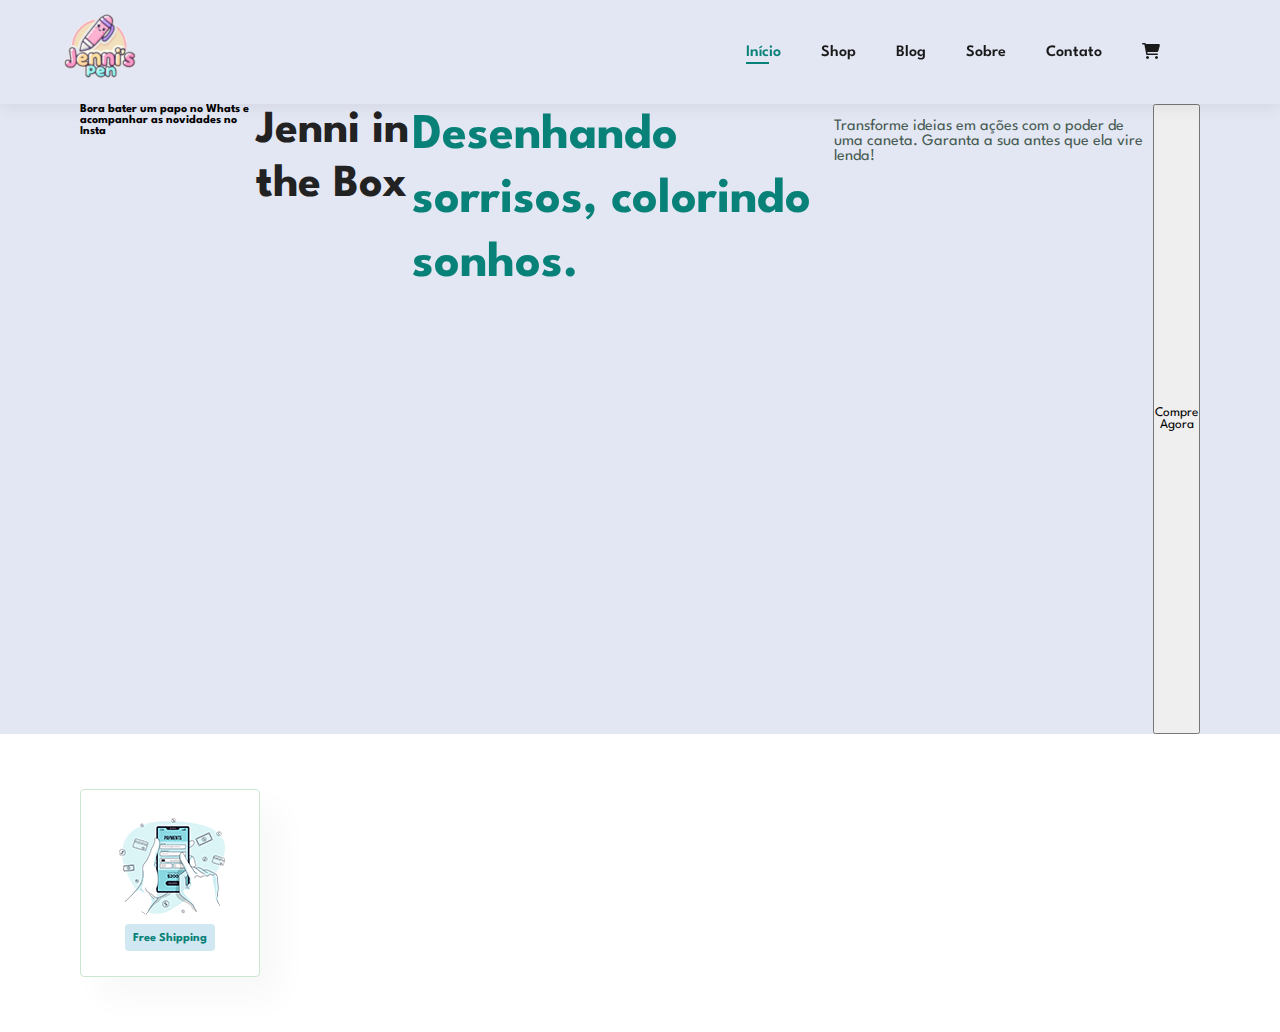
<file: index.html>
<!DOCTYPE html>
<html lang="pt-br">
<head>
  <meta charset="UTF-8">
  <meta name="viewport" content="width=device-width, initial-scale=1.0">
  <title>Jenni in the Box</title>
  <link rel="stylesheet" href="style.css">
  <link rel="shortcut icon" href="img/menina.png" type="image/x-icon">
  <link href="https://cdnjs.cloudflare.com/ajax/libs/font-awesome/6.0.0-beta3/css/all.min.css" rel="stylesheet">
</head>
<body>

  <section id="header">
        <a href="#"><img src="img/logo.png" class="logo" alt=""></a>
    

    <div>
      <ul id="menu">
        <li><a class="ativo" href="index.html">Início</a></li>
        <li><a href="shop.html">Shop</a></li>
        <li><a href="blog.html">Blog</a></li>
        <li><a href="sobre.html">Sobre</a></li>
        <li><a href="contato.html">Contato</a></li>
        <li><a href="carrinho.html"><i class="fas fa-shopping-cart"></i></a></li>

      </ul>
    </div>
  </section>

  <section id="slogan">
    <h4>Bora bater um papo no Whats e acompanhar as novidades no Insta</h4>
    <h2>Jenni in the Box</h2>
    <h1>Desenhando sorrisos, colorindo sonhos.</h1>
    <p>Transforme ideias em ações com o poder de uma caneta. Garanta a sua antes que ela vire lenda!</p>
    <button>Compre Agora</button>
  </section>

  <section id="recursos" class="section-p1">
    <div class="rec-box">
      <img src="img/features/f1.png" alt="">
      <h6>Free Shipping</h6>
    </div>

  </section>

  <script src="script.js"></script>
</body>
</html>
</file>
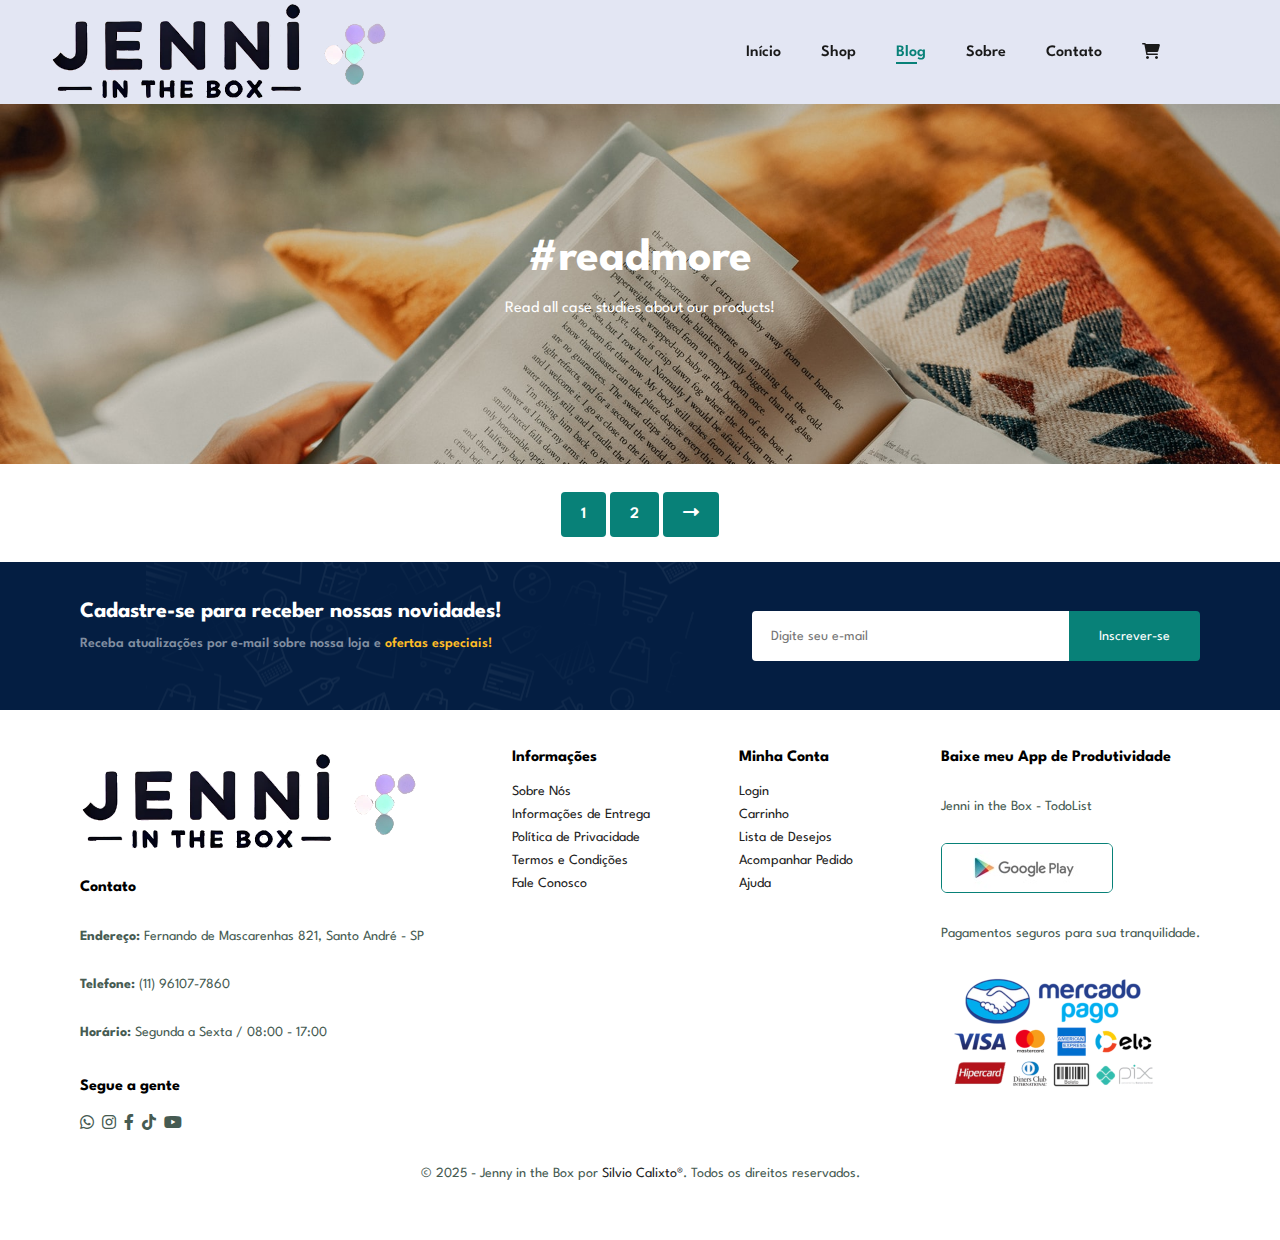
<file: blog.html>
<!DOCTYPE html>
<html lang="pt-br">
<head>
  <meta charset="UTF-8">
  <meta name="viewport" content="width=device-width, initial-scale=1.0">
  <title>Jenni in the Box</title>
  <link rel="stylesheet" href="style.css">
  <link rel="shortcut icon" href="img/faviconJenni.png" type="image/x-icon">
  <link rel="stylesheet" href="https://cdnjs.cloudflare.com/ajax/libs/animate.css/4.1.1/animate.min.css"/>
  <link href="https://cdnjs.cloudflare.com/ajax/libs/font-awesome/6.0.0-beta3/css/all.min.css" rel="stylesheet">
</head>
<body>

  <section id="header">
    <a href="#"><img src="img/logoJenni.png" class="logo" alt="Logo Jenni In The Box"></a>
  
    <div>
      <ul id="menu">
        <li><a href="index.html">Início</a></li>
        <li><a href="shop.html">Shop</a></li>
        <li><a class="ativo" href="blog.html">Blog</a></li>
        <li><a href="sobre.html">Sobre</a></li>
        <li><a href="contato.html">Contato</a></li>
        <li id="lg-car"><a href="carrinho.html"><i class="fas fa-shopping-cart"></i></a></li>
        <a href="#" id="close"><i class="fa fa-times"></i></a>
      </ul>
    </div>
    <div id="mobile">
      
      <a href="carrinho.html"><i class="fas fa-shopping-cart"></i></a>
      <i id="bar" class="fas fa-outdent"></i>
    </div>
  </section>
    
  <section id="page-header" class="blog-header">
    <h2>#readmore</h2>

    <p>Read all case studies about our products! </p>

  </section>

  <section id="pagination" class="section-p1">
    <a href="#">1</a>
    <a href="#">2</a>
    <a href="#"><i class="fa fa-long-arrow-alt-right"></i></a>
  </section>

  <section id="novidades"  class="section-p1" class="section-m1">
    <div class="novidade">
      <h4>Cadastre-se para receber nossas novidades!</h4>
      <p>Receba atualizações por e-mail sobre nossa loja e <span>ofertas especiais!</span></p>
    </div>
    <div class="form">
      <input type="email" placeholder="Digite seu e-mail">
      <button class="normal">Inscrever-se</button>
    </div>
  </section>

  <footer class="section-p1">
    <div class="col">
      <img id="jenni" src="img/logoJenni.png" alt="Logo">
      <h4>Contato</h4>
      <p><strong>Endereço: </strong> Fernando de Mascarenhas 821, Santo André - SP</p>
      <p><strong>Telefone: </strong> (11) 96107-7860</p>
      <p><strong>Horário: </strong> Segunda a Sexta / 08:00 - 17:00</p>
    
    <div class="follow">
      <h4>Segue a gente</h4>
        <div class="icon">
          <i class="fab fa-whatsapp"></i>
          <i class="fab fa-instagram"></i>
          <i class="fab fa-facebook-f"></i>
          <i class="fab fa-tiktok"></i>
          <i class="fab fa-youtube"></i>
        </div>
      </div>
    </div>

    <div class="col">
      <h4>Informações</h4>
      <a href="#">Sobre Nós</a>
      <a href="#">Informações de Entrega</a>
      <a href="#">Política de Privacidade</a>
      <a href="#">Termos e Condições</a>
      <a href="#">Fale Conosco</a>
    </div>

    <div class="col">
      <h4>Minha Conta</h4>
      <a href="#">Login</a>
      <a href="#">Carrinho</a>
      <a href="#">Lista de Desejos</a>
      <a href="#">Acompanhar Pedido</a>
      <a href="#">Ajuda</a>
    </div>

    <div class="col install">
      <h4>Baixe meu App de Produtividade</h4>
      <p>Jenni in the Box - TodoList</p>
      <div  class="row">
        <img src="img/pay/play.jpg" alt="">
      </div>
      <p>Pagamentos seguros para sua tranquilidade.</p>
      <img src="img/pay/mecardopagopay.png" alt="">
    </div>

    <div class="copyright">
      <p>© 2025 - Jenny in the Box por <a href="#">Silvio Calixto&reg;</a>. Todos os direitos reservados.</p>
    </div>

  </footer>


  <script src="script.js"></script>
</body>
</html>
</file>
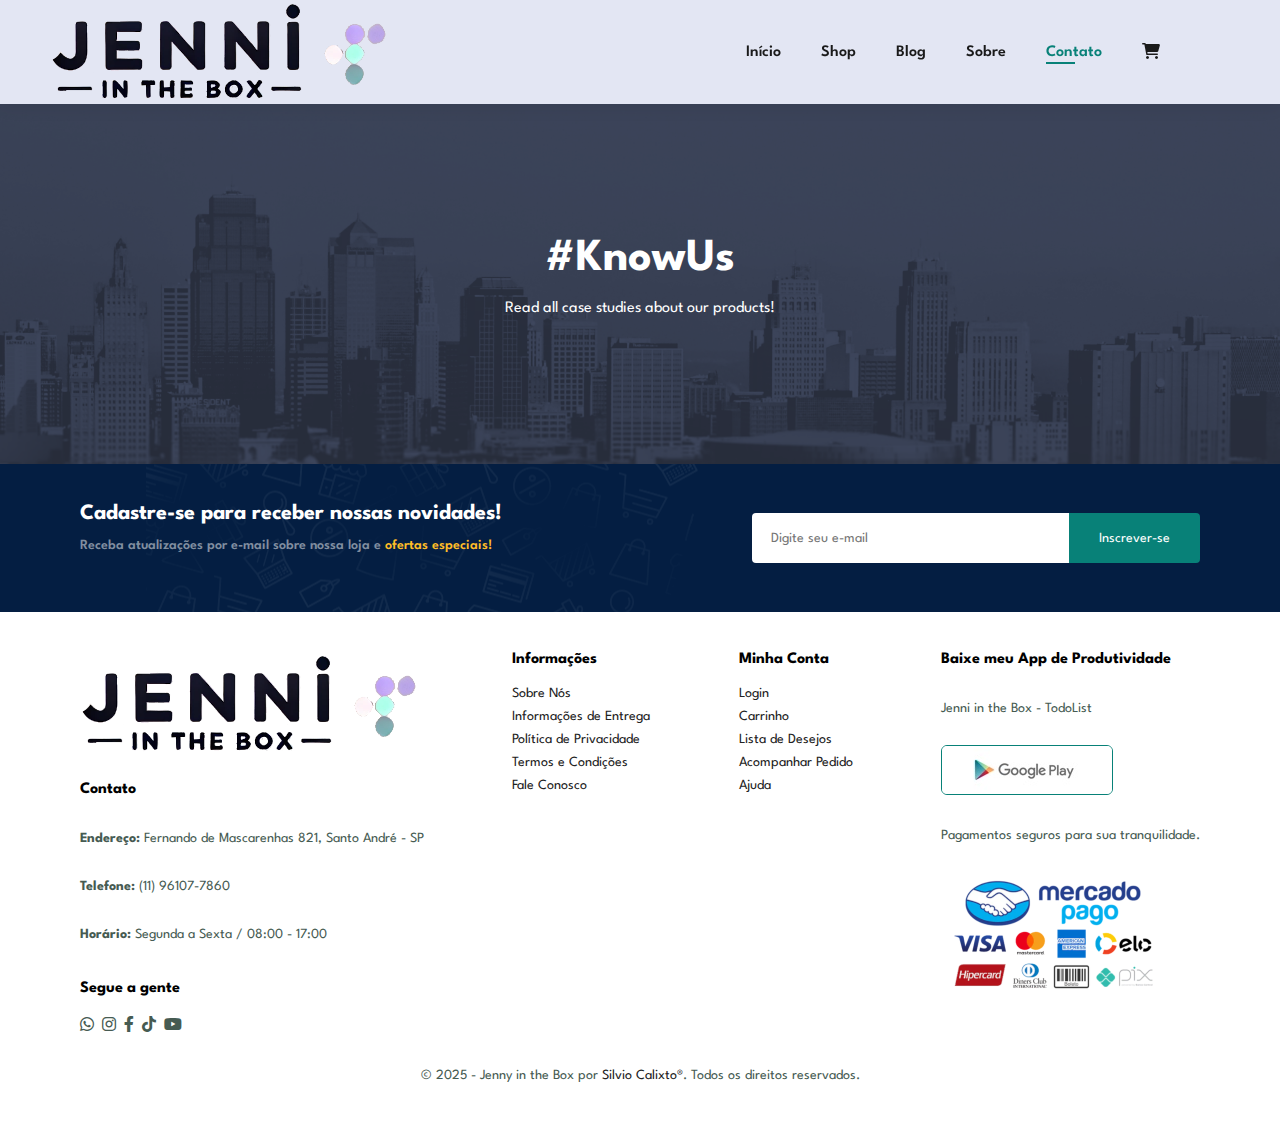
<file: contato.html>
<!DOCTYPE html>
<html lang="pt-br">
<head>
  <meta charset="UTF-8">
  <meta name="viewport" content="width=device-width, initial-scale=1.0">
  <title>Jenni in the Box</title>
  <link rel="stylesheet" href="style.css">
  <link rel="shortcut icon" href="img/faviconJenni.png" type="image/x-icon">
  <link rel="stylesheet" href="https://cdnjs.cloudflare.com/ajax/libs/animate.css/4.1.1/animate.min.css"/>
  <link href="https://cdnjs.cloudflare.com/ajax/libs/font-awesome/6.0.0-beta3/css/all.min.css" rel="stylesheet">
</head>
<body>

  <section id="header">
    <a href="#"><img src="img/logoJenni.png" class="logo" alt="Logo Jenni In The Box"></a>
  
    <div>
      <ul id="menu">
        <li><a href="index.html">Início</a></li>
        <li><a href="shop.html">Shop</a></li>
        <li><a href="blog.html">Blog</a></li>
        <li><a  href="sobre.html">Sobre</a></li>
        <li><a class="ativo" href="contato.html">Contato</a></li>
        <li id="lg-car"><a href="carrinho.html"><i class="fas fa-shopping-cart"></i></a></li>
        <a href="#" id="close"><i class="fa fa-times"></i></a>
      </ul>
    </div>
    <div id="mobile">
      
      <a href="carrinho.html"><i class="fas fa-shopping-cart"></i></a>
      <i id="bar" class="fas fa-outdent"></i>
    </div>
  </section>
    
  <section id="page-header" class="sobre-header">
    <h2>#KnowUs</h2>

    <p>Read all case studies about our products! </p>

  </section>


  <section id="novidades"  class="section-p1" class="section-m1">
    <div class="novidade">
      <h4>Cadastre-se para receber nossas novidades!</h4>
      <p>Receba atualizações por e-mail sobre nossa loja e <span>ofertas especiais!</span></p>
    </div>
    <div class="form">
      <input type="email" placeholder="Digite seu e-mail">
      <button class="normal">Inscrever-se</button>
    </div>
  </section>


  <footer class="section-p1">
    <div class="col">
      <img id="jenni" src="img/logoJenni.png" alt="Logo">
      <h4>Contato</h4>
      <p><strong>Endereço: </strong> Fernando de Mascarenhas 821, Santo André - SP</p>
      <p><strong>Telefone: </strong> (11) 96107-7860</p>
      <p><strong>Horário: </strong> Segunda a Sexta / 08:00 - 17:00</p>
    
    <div class="follow">
      <h4>Segue a gente</h4>
        <div class="icon">
          <i class="fab fa-whatsapp"></i>
          <i class="fab fa-instagram"></i>
          <i class="fab fa-facebook-f"></i>
          <i class="fab fa-tiktok"></i>
          <i class="fab fa-youtube"></i>
        </div>
      </div>
    </div>

    <div class="col">
      <h4>Informações</h4>
      <a href="#">Sobre Nós</a>
      <a href="#">Informações de Entrega</a>
      <a href="#">Política de Privacidade</a>
      <a href="#">Termos e Condições</a>
      <a href="#">Fale Conosco</a>
    </div>

    <div class="col">
      <h4>Minha Conta</h4>
      <a href="#">Login</a>
      <a href="#">Carrinho</a>
      <a href="#">Lista de Desejos</a>
      <a href="#">Acompanhar Pedido</a>
      <a href="#">Ajuda</a>
    </div>

    <div class="col install">
      <h4>Baixe meu App de Produtividade</h4>
      <p>Jenni in the Box - TodoList</p>
      <div  class="row">
        <img src="img/pay/play.jpg" alt="">
      </div>
      <p>Pagamentos seguros para sua tranquilidade.</p>
      <img src="img/pay/mecardopagopay.png" alt="">
    </div>

    <div class="copyright">
      <p>© 2025 - Jenny in the Box por <a href="#">Silvio Calixto&reg;</a>. Todos os direitos reservados.</p>
    </div>

  </footer>


  <script src="script.js"></script>
</body>
</html>
</file>
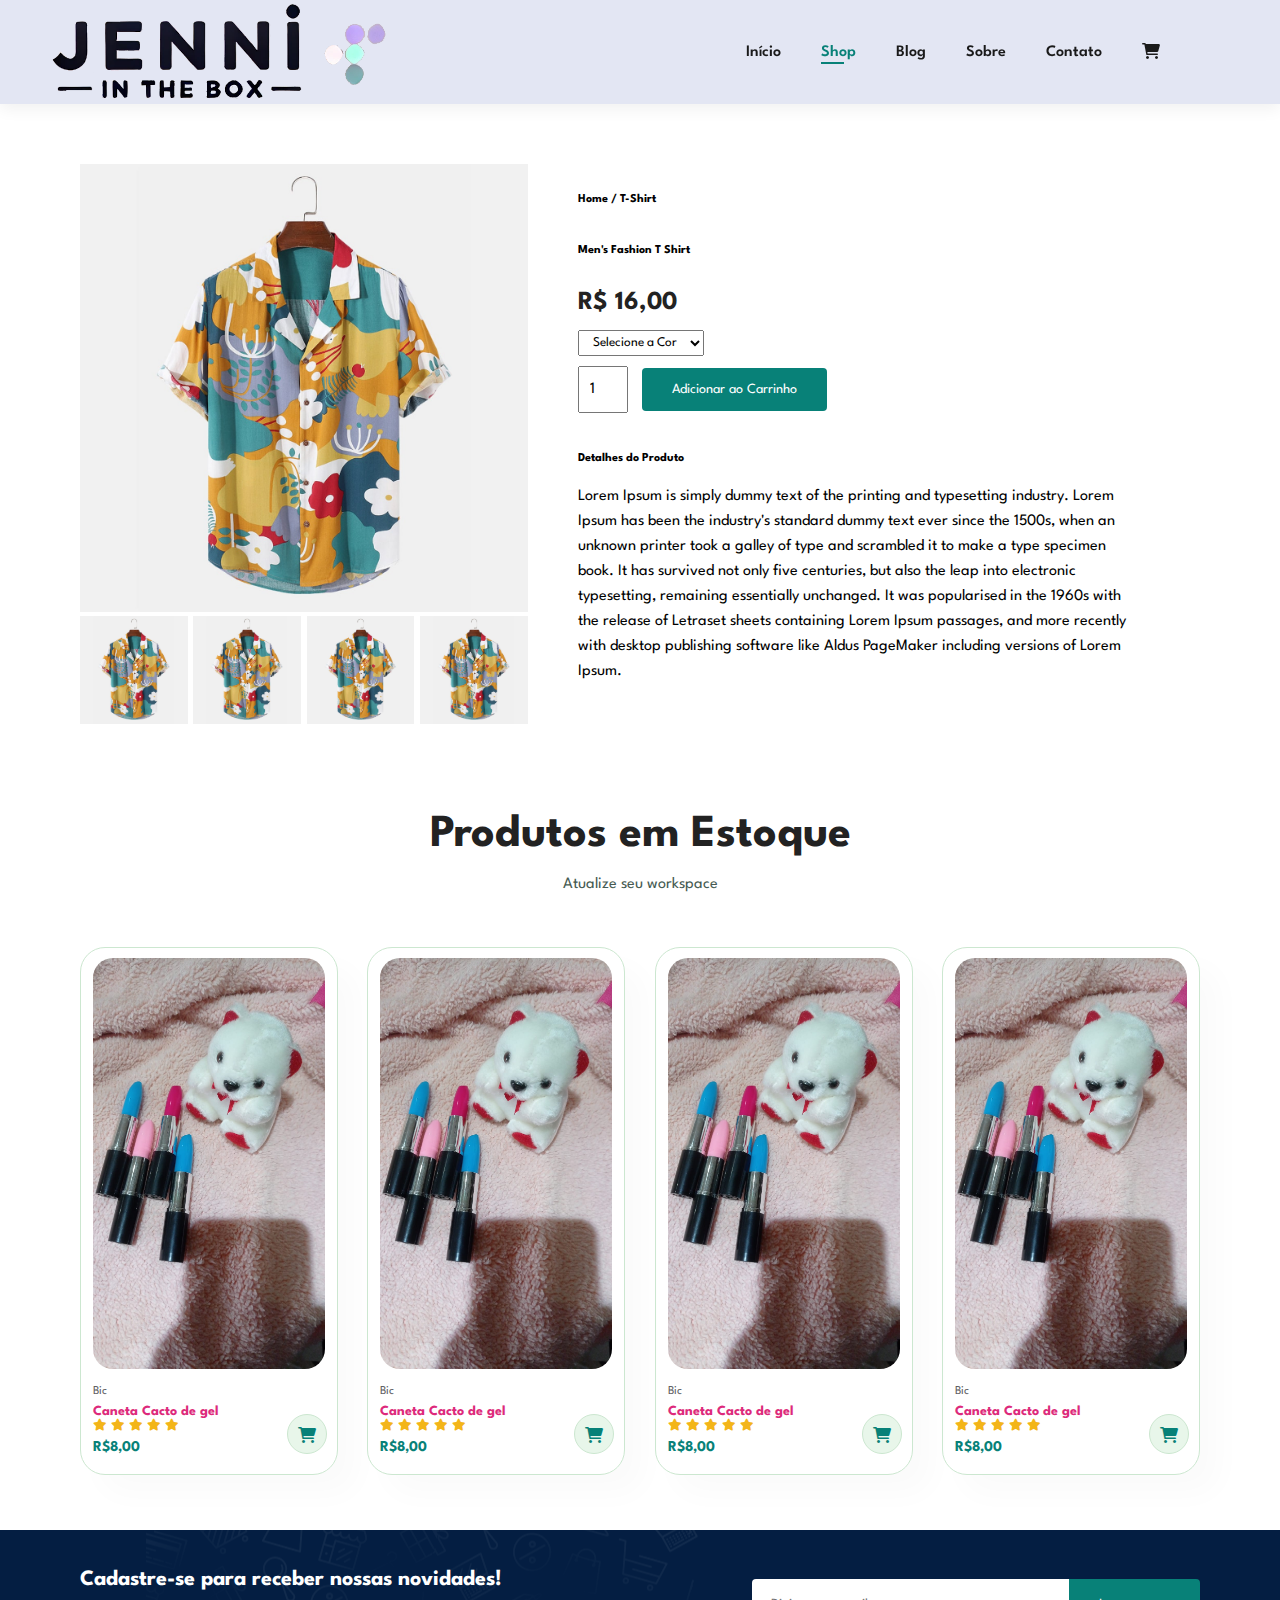
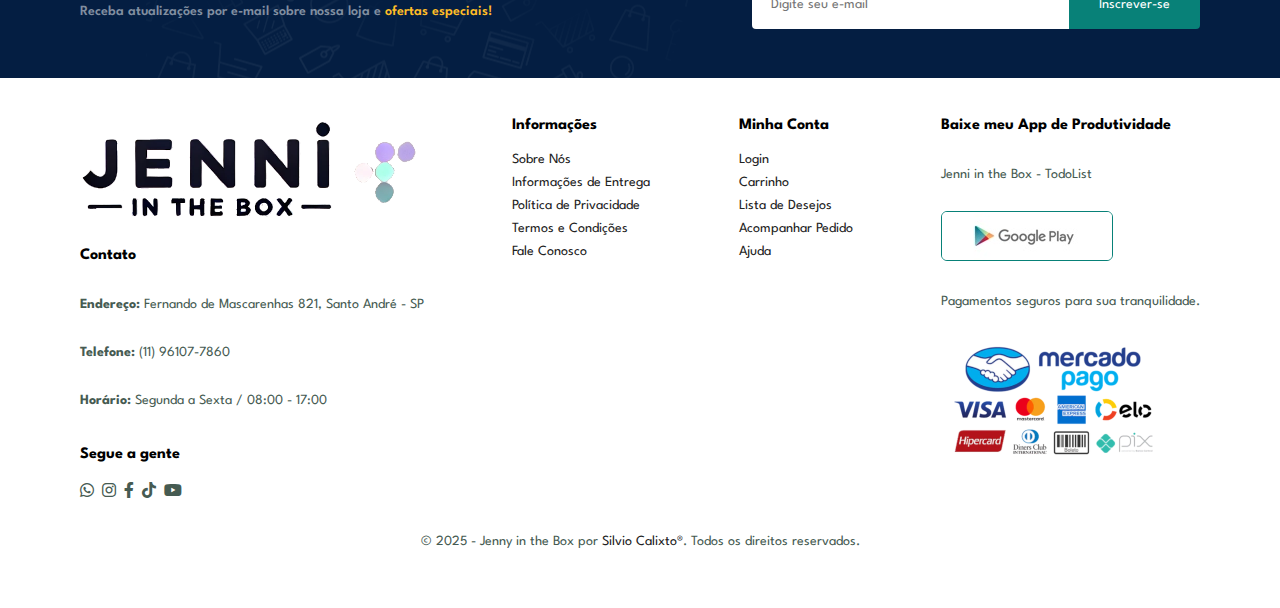
<file: produto.html>
<!DOCTYPE html>
<html lang="pt-br">
<head>
  <meta charset="UTF-8">
  <meta name="viewport" content="width=device-width, initial-scale=1.0">
  <title>Jenni in the Box</title>
  <link rel="stylesheet" href="style.css">
  <link rel="shortcut icon" href="img/faviconJenni.png" type="image/x-icon">
  <link rel="stylesheet" href="https://cdnjs.cloudflare.com/ajax/libs/animate.css/4.1.1/animate.min.css"/>
  <link href="https://cdnjs.cloudflare.com/ajax/libs/font-awesome/6.0.0-beta3/css/all.min.css" rel="stylesheet">
</head>
<body>

  <section id="header">
    <a href="#"><img src="img/logoJenni.png" class="logo" alt="Logo Jenni In The Box"></a>
  
    <div>
      <ul id="menu">
        <li><a href="index.html">Início</a></li>
        <li><a class="ativo" href="shop.html">Shop</a></li>
        <li><a href="blog.html">Blog</a></li>
        <li><a href="sobre.html">Sobre</a></li>
        <li><a href="contato.html">Contato</a></li>
        <li id="lg-car"><a href="carrinho.html"><i class="fas fa-shopping-cart"></i></a></li>
        <a href="#" id="close"><i class="fa fa-times"></i></a>
      </ul>
    </div>
    <div id="mobile">
      
      <a href="carrinho.html"><i class="fas fa-shopping-cart"></i></a>
      <i id="bar" class="fas fa-outdent"></i>
    </div>
  </section>
    
  <section id="prodetails" class="section-p1">
    <div class="single-pro-image">
      <img src="img/products/f1.jpg" width="100%" id="MainImg" alt="">
    <div class="small-img-group">
      <div class="small-img-col">
        <img src="img/products/f1.jpg" width="100%" class="small-img" alt="">
      </div>
      <div class="small-img-col">
        <img src="img/products/f1.jpg" width="100%" class="small-img" alt="">
      </div>
      <div class="small-img-col">
        <img src="img/products/f1.jpg" width="100%" class="small-img" alt="">
      </div>
      <div class="small-img-col">
        <img src="img/products/f1.jpg" width="100%" class="small-img" alt="">
      </div>
    </div>
    </div>

    <div class="single-pro-details">
      <h6>Home / T-Shirt</h6>
      <h4>Men's Fashion T Shirt</h4>
      <h2>R$ 16,00</h2>
      <select>
        <option>Selecione a Cor</option>
        <option>Azul</option>
        <option>Preto</option>
        <option>Rosa</option>
        <option>Vermelho</option>
        <option>Roxo</option>
      </select>
      <input type="number" value="1">
      <button class="normal" >Adicionar ao Carrinho</button>
      <h4>Detalhes do Produto</h4>
      <span>Lorem Ipsum is simply dummy text of the printing and typesetting industry. Lorem Ipsum has been the industry's standard dummy text ever since the 1500s, when an unknown printer took a galley of type and scrambled it to make a type specimen book. It has survived not only five centuries, but also the leap into electronic typesetting, remaining essentially unchanged. It was popularised in the 1960s with the release of Letraset sheets containing Lorem Ipsum passages, and more recently with desktop publishing software like Aldus PageMaker including versions of Lorem Ipsum.</span>
    </div>
  </section>

  <section id="product1" class="section-p1">
    <h2>Produtos em Estoque</h2>
    <p>Atualize seu workspace</p>
    <div class="pro-container">
      <div class="pro">
        <img src="img/products/f4.jpeg" alt="">
        <div class="des">
          <span>Bic</span>
          <h5>Caneta Cacto de gel</h5>
          <div class="star">
            <i class="fas fa-star"></i>
            <i class="fas fa-star"></i>
            <i class="fas fa-star"></i>
            <i class="fas fa-star"></i>
            <i class="fas fa-star"></i>
          </div>
          <h4>R$8,00</h4>
        </div>
        <a href="#"><i class="fas fa-shopping-cart cart"></i></a>
      </div>
      <div class="pro">
        <img src="img/products/f4.jpeg" alt="">
        <div class="des">
          <span>Bic</span>
          <h5>Caneta Cacto de gel</h5>
          <div class="star">
            <i class="fas fa-star"></i>
            <i class="fas fa-star"></i>
            <i class="fas fa-star"></i>
            <i class="fas fa-star"></i>
            <i class="fas fa-star"></i>
          </div>
          <h4>R$8,00</h4>
        </div>
        <a href="#"><i class="fas fa-shopping-cart cart"></i></a>
      </div>

      <div class="pro">
        <img src="img/products/f4.jpeg" alt="">
        <div class="des">
          <span>Bic</span>
          <h5>Caneta Cacto de gel</h5>
          <div class="star">
            <i class="fas fa-star"></i>
            <i class="fas fa-star"></i>
            <i class="fas fa-star"></i>
            <i class="fas fa-star"></i>
            <i class="fas fa-star"></i>
          </div>
          <h4>R$8,00</h4>
        </div>
        <a href="#"><i class="fas fa-shopping-cart cart"></i></a>
      </div>
      <div class="pro">
        <img src="img/products/f4.jpeg" alt="">
        <div class="des">
          <span>Bic</span>
          <h5>Caneta Cacto de gel</h5>
          <div class="star">
            <i class="fas fa-star"></i>
            <i class="fas fa-star"></i>
            <i class="fas fa-star"></i>
            <i class="fas fa-star"></i>
            <i class="fas fa-star"></i>
          </div>
          <h4>R$8,00</h4>
        </div>
        <a href="#"><i class="fas fa-shopping-cart cart"></i></a>
      </div>
    </div>
  </section>

  <section id="novidades"  class="section-p1" class="section-m1">
    <div class="novidade">
      <h4>Cadastre-se para receber nossas novidades!</h4>
      <p>Receba atualizações por e-mail sobre nossa loja e <span>ofertas especiais!</span></p>
    </div>
    <div class="form">
      <input type="email" placeholder="Digite seu e-mail">
      <button class="normal">Inscrever-se</button>
    </div>
  </section>

  <footer class="section-p1">
    <div class="col">
      <img id="jenni" src="img/logoJenni.png" alt="Logo">
      <h4>Contato</h4>
      <p><strong>Endereço: </strong> Fernando de Mascarenhas 821, Santo André - SP</p>
      <p><strong>Telefone: </strong> (11) 96107-7860</p>
      <p><strong>Horário: </strong> Segunda a Sexta / 08:00 - 17:00</p>
    
    <div class="follow">
      <h4>Segue a gente</h4>
        <div class="icon">
          <i class="fab fa-whatsapp"></i>
          <i class="fab fa-instagram"></i>
          <i class="fab fa-facebook-f"></i>
          <i class="fab fa-tiktok"></i>
          <i class="fab fa-youtube"></i>
        </div>
      </div>
    </div>

    <div class="col">
      <h4>Informações</h4>
      <a href="#">Sobre Nós</a>
      <a href="#">Informações de Entrega</a>
      <a href="#">Política de Privacidade</a>
      <a href="#">Termos e Condições</a>
      <a href="#">Fale Conosco</a>
    </div>

    <div class="col">
      <h4>Minha Conta</h4>
      <a href="#">Login</a>
      <a href="#">Carrinho</a>
      <a href="#">Lista de Desejos</a>
      <a href="#">Acompanhar Pedido</a>
      <a href="#">Ajuda</a>
    </div>

    <div class="col install">
      <h4>Baixe meu App de Produtividade</h4>
      <p>Jenni in the Box - TodoList</p>
      <div  class="row">
        <img src="img/pay/play.jpg" alt="">
      </div>
      <p>Pagamentos seguros para sua tranquilidade.</p>
      <img src="img/pay/mecardopagopay.png" alt="">
    </div>

    <div class="copyright">
      <p>© 2025 - Jenny in the Box por <a href="#">Silvio Calixto&reg;</a>. Todos os direitos reservados.</p>
    </div>

  </footer>

  <script>
    var MainImg = document.getElementById("MainImg");
    var smallimg = document.getElementById("small-img");

    smallimg[0].onclick = function() {
      MainImg.src = smallimg[0].src;
    }
    smallimg[1].onclick = function() {
      MainImg.src = smallimg[1].src;
    }
    smallimg[2].onclick = function() {
      MainImg.src = smallimg[2].src;
    }
    smallimg[3].onclick = function() {
      MainImg.src = smallimg[3].src;
    }
  </script>

  <script src="script.js"></script>
</body>
</html>
</file>
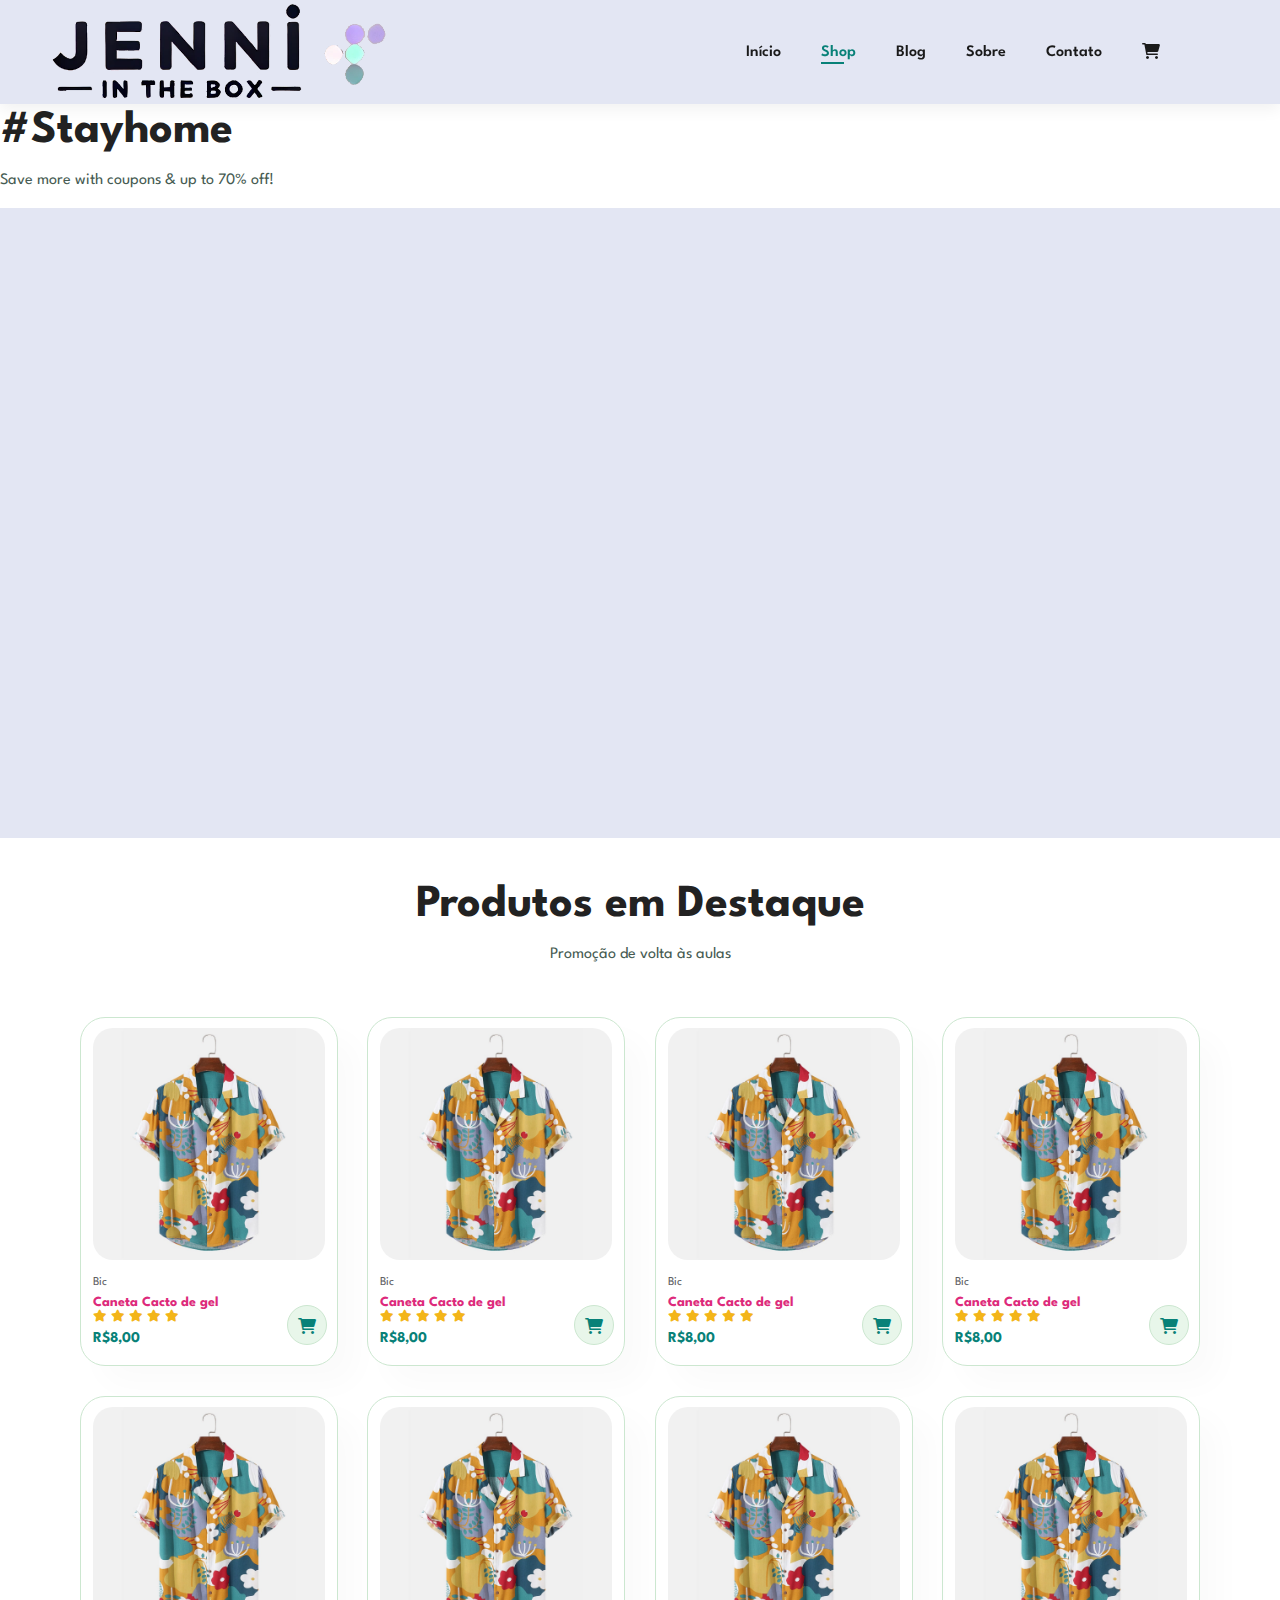
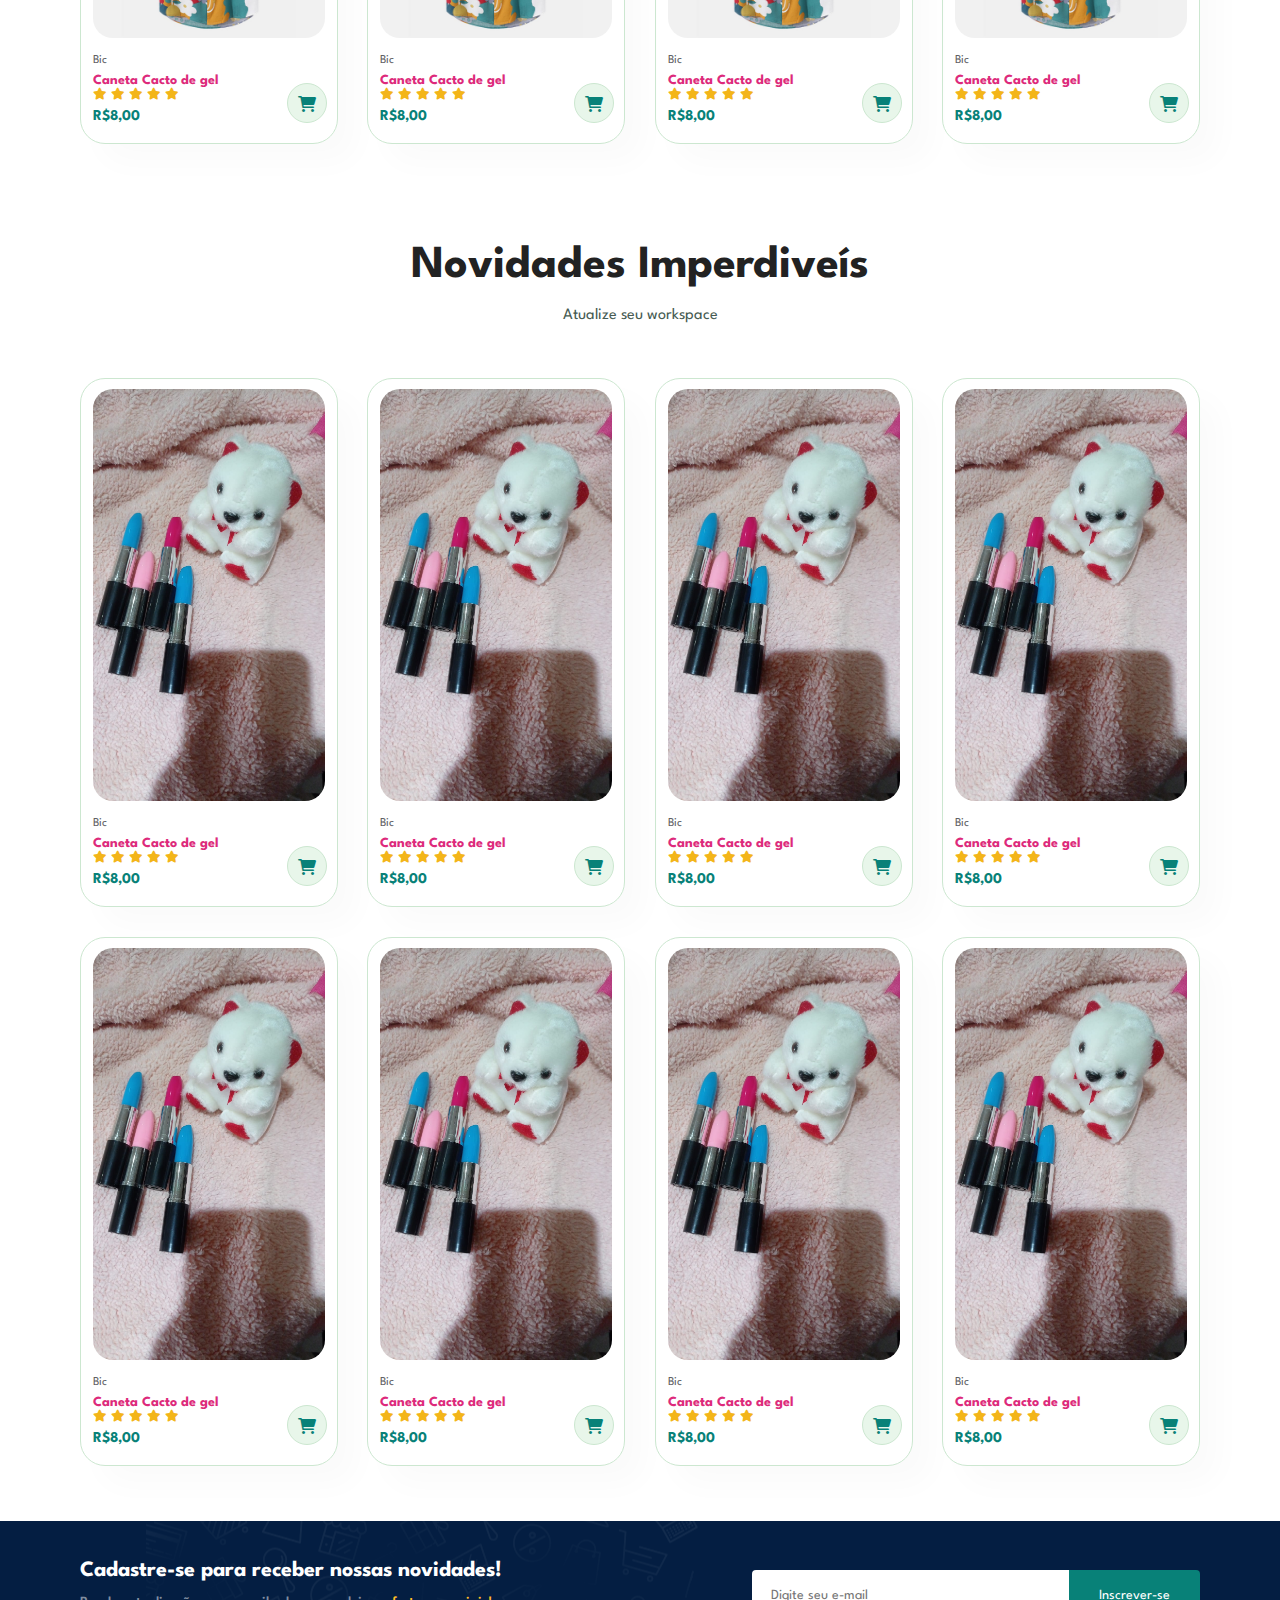
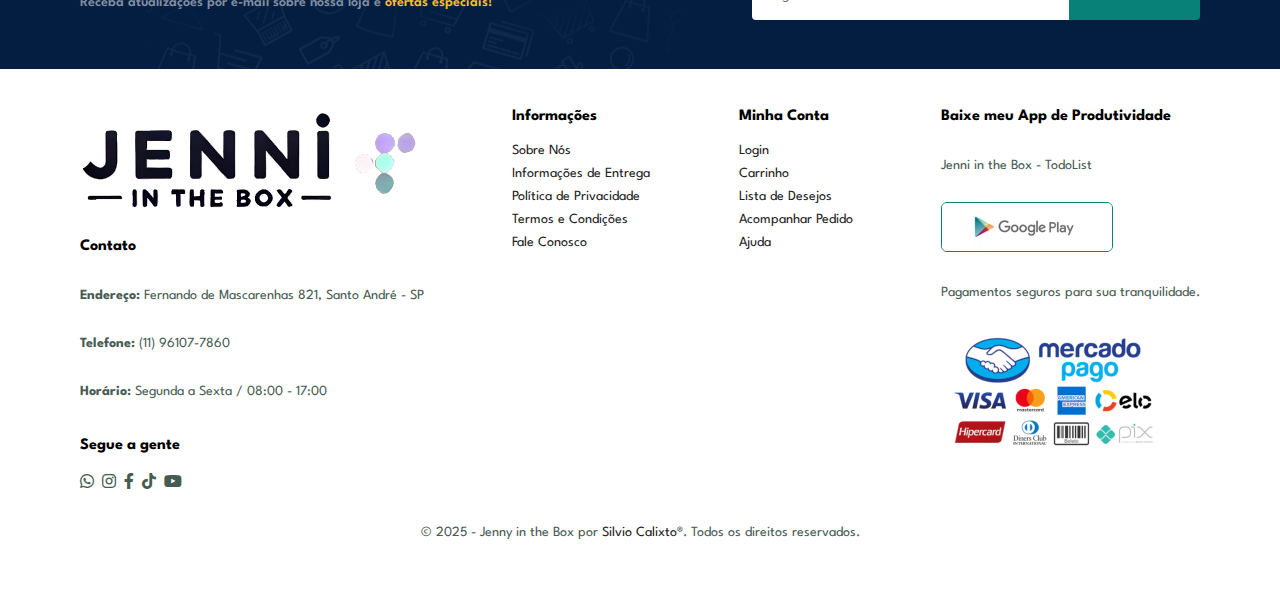
<file: shop.html>
<!DOCTYPE html>
<html lang="pt-br">
<head>
  <meta charset="UTF-8">
  <meta name="viewport" content="width=device-width, initial-scale=1.0">
  <title>Jenni in the Box</title>
  <link rel="stylesheet" href="style.css">
  <link rel="shortcut icon" href="img/faviconJenni.png" type="image/x-icon">
  <link rel="stylesheet" href="https://cdnjs.cloudflare.com/ajax/libs/animate.css/4.1.1/animate.min.css"/>
  <link href="https://cdnjs.cloudflare.com/ajax/libs/font-awesome/6.0.0-beta3/css/all.min.css" rel="stylesheet">
</head>
<body>

  <section id="header">
    <a href="#"><img src="img/logoJenni.png" class="logo" alt="Logo Jenni In The Box"></a>
  
    <div>
      <ul id="menu">
        <li><a href="index.html">Início</a></li>
        <li><a class="ativo" href="shop.html">Shop</a></li>
        <li><a href="blog.html">Blog</a></li>
        <li><a href="sobre.html">Sobre</a></li>
        <li><a href="contato.html">Contato</a></li>
        <li id="lg-car"><a href="carrinho.html"><i class="fas fa-shopping-cart"></i></a></li>
        <a href="#" id="close"><i class="fa fa-times"></i></a>
      </ul>
    </div>
    <div id="mobile">
      
      <a href="carrinho.html"><i class="fas fa-shopping-cart"></i></a>
      <i id="bar" class="fas fa-outdent"></i>
    </div>
  </section>
    <h2>#Stayhome</h2>

    <p>Save more with coupons & up to 70% off!</p>
    
  <section id="slogan">

  </section>

  <section id="product1" class="section-p1">
    <h2>Produtos em Destaque</h2>
    <p>Promoção de volta às aulas</p>
    <div class="pro-container">
      <div class="pro">
        <img src="img/products/f1.jpg" alt="">
        <div class="des">
          <span>Bic</span>
          <h5>Caneta Cacto de gel</h5>
          <div class="star">
            <i class="fas fa-star"></i>
            <i class="fas fa-star"></i>
            <i class="fas fa-star"></i>
            <i class="fas fa-star"></i>
            <i class="fas fa-star"></i>
          </div>
          <h4>R$8,00</h4>
        </div>
        <a href="#"><i class="fas fa-shopping-cart cart"></i></a>
      </div>
      <div class="pro">
        <img src="img/products/f1.jpg" alt="">
        <div class="des">
          <span>Bic</span>
          <h5>Caneta Cacto de gel</h5>
          <div class="star">
            <i class="fas fa-star"></i>
            <i class="fas fa-star"></i>
            <i class="fas fa-star"></i>
            <i class="fas fa-star"></i>
            <i class="fas fa-star"></i>
          </div>
          <h4>R$8,00</h4>
        </div>
        <a href="#"><i class="fas fa-shopping-cart cart"></i></a>
      </div>

      <div class="pro">
        <img src="img/products/f1.jpg" alt="">
        <div class="des">
          <span>Bic</span>
          <h5>Caneta Cacto de gel</h5>
          <div class="star">
            <i class="fas fa-star"></i>
            <i class="fas fa-star"></i>
            <i class="fas fa-star"></i>
            <i class="fas fa-star"></i>
            <i class="fas fa-star"></i>
          </div>
          <h4>R$8,00</h4>
        </div>
        <a href="#"><i class="fas fa-shopping-cart cart"></i></a>
      </div>
      <div class="pro">
        <img src="img/products/f1.jpg" alt="">
        <div class="des">
          <span>Bic</span>
          <h5>Caneta Cacto de gel</h5>
          <div class="star">
            <i class="fas fa-star"></i>
            <i class="fas fa-star"></i>
            <i class="fas fa-star"></i>
            <i class="fas fa-star"></i>
            <i class="fas fa-star"></i>
          </div>
          <h4>R$8,00</h4>
        </div>
        <a href="#"><i class="fas fa-shopping-cart cart"></i></a>
      </div>
      <div class="pro">
        <img src="img/products/f1.jpg" alt="">
        <div class="des">
          <span>Bic</span>
          <h5>Caneta Cacto de gel</h5>
          <div class="star">
            <i class="fas fa-star"></i>
            <i class="fas fa-star"></i>
            <i class="fas fa-star"></i>
            <i class="fas fa-star"></i>
            <i class="fas fa-star"></i>
          </div>
          <h4>R$8,00</h4>
        </div>
        <a href="#"><i class="fas fa-shopping-cart cart"></i></a>
      </div>

      <div class="pro">
        <img src="img/products/f1.jpg" alt="">
        <div class="des">
          <span>Bic</span>
          <h5>Caneta Cacto de gel</h5>
          <div class="star">
            <i class="fas fa-star"></i>
            <i class="fas fa-star"></i>
            <i class="fas fa-star"></i>
            <i class="fas fa-star"></i>
            <i class="fas fa-star"></i>
          </div>
          <h4>R$8,00</h4>
        </div>
        <a href="#"><i class="fas fa-shopping-cart cart"></i></a>
      </div>
      <div class="pro">
        <img src="img/products/f1.jpg" alt="">
        <div class="des">
          <span>Bic</span>
          <h5>Caneta Cacto de gel</h5>
          <div class="star">
            <i class="fas fa-star"></i>
            <i class="fas fa-star"></i>
            <i class="fas fa-star"></i>
            <i class="fas fa-star"></i>
            <i class="fas fa-star"></i>
          </div>
          <h4>R$8,00</h4>
        </div>
        <a href="#"><i class="fas fa-shopping-cart cart"></i></a>
      </div>
      <div class="pro">
        <img src="img/products/f1.jpg" alt="">
        <div class="des">
          <span>Bic</span>
          <h5>Caneta Cacto de gel</h5>
          <div class="star">
            <i class="fas fa-star"></i>
            <i class="fas fa-star"></i>
            <i class="fas fa-star"></i>
            <i class="fas fa-star"></i>
            <i class="fas fa-star"></i>
          </div>
          <h4>R$8,00</h4>
        </div>
        <a href="#"><i class="fas fa-shopping-cart cart"></i></a>
      </div>
    </div>
  </section>

  <section id="product1" class="section-p1">
    <h2>Novidades Imperdiveís</h2>
    <p>Atualize seu workspace</p>
    <div class="pro-container">
      <div class="pro">
        <img src="img/products/f4.jpeg" alt="">
        <div class="des">
          <span>Bic</span>
          <h5>Caneta Cacto de gel</h5>
          <div class="star">
            <i class="fas fa-star"></i>
            <i class="fas fa-star"></i>
            <i class="fas fa-star"></i>
            <i class="fas fa-star"></i>
            <i class="fas fa-star"></i>
          </div>
          <h4>R$8,00</h4>
        </div>
        <a href="#"><i class="fas fa-shopping-cart cart"></i></a>
      </div>
      <div class="pro">
        <img src="img/products/f4.jpeg" alt="">
        <div class="des">
          <span>Bic</span>
          <h5>Caneta Cacto de gel</h5>
          <div class="star">
            <i class="fas fa-star"></i>
            <i class="fas fa-star"></i>
            <i class="fas fa-star"></i>
            <i class="fas fa-star"></i>
            <i class="fas fa-star"></i>
          </div>
          <h4>R$8,00</h4>
        </div>
        <a href="#"><i class="fas fa-shopping-cart cart"></i></a>
      </div>

      <div class="pro">
        <img src="img/products/f4.jpeg" alt="">
        <div class="des">
          <span>Bic</span>
          <h5>Caneta Cacto de gel</h5>
          <div class="star">
            <i class="fas fa-star"></i>
            <i class="fas fa-star"></i>
            <i class="fas fa-star"></i>
            <i class="fas fa-star"></i>
            <i class="fas fa-star"></i>
          </div>
          <h4>R$8,00</h4>
        </div>
        <a href="#"><i class="fas fa-shopping-cart cart"></i></a>
      </div>
      <div class="pro">
        <img src="img/products/f4.jpeg" alt="">
        <div class="des">
          <span>Bic</span>
          <h5>Caneta Cacto de gel</h5>
          <div class="star">
            <i class="fas fa-star"></i>
            <i class="fas fa-star"></i>
            <i class="fas fa-star"></i>
            <i class="fas fa-star"></i>
            <i class="fas fa-star"></i>
          </div>
          <h4>R$8,00</h4>
        </div>
        <a href="#"><i class="fas fa-shopping-cart cart"></i></a>
      </div>
      <div class="pro">
        <img src="img/products/f4.jpeg" alt="">
        <div class="des">
          <span>Bic</span>
          <h5>Caneta Cacto de gel</h5>
          <div class="star">
            <i class="fas fa-star"></i>
            <i class="fas fa-star"></i>
            <i class="fas fa-star"></i>
            <i class="fas fa-star"></i>
            <i class="fas fa-star"></i>
          </div>
          <h4>R$8,00</h4>
        </div>
        <a href="#"><i class="fas fa-shopping-cart cart"></i></a>
      </div>

      <div class="pro">
        <img src="img/products/f4.jpeg" alt="">
        <div class="des">
          <span>Bic</span>
          <h5>Caneta Cacto de gel</h5>
          <div class="star">
            <i class="fas fa-star"></i>
            <i class="fas fa-star"></i>
            <i class="fas fa-star"></i>
            <i class="fas fa-star"></i>
            <i class="fas fa-star"></i>
          </div>
          <h4>R$8,00</h4>
        </div>
        <a href="#"><i class="fas fa-shopping-cart cart"></i></a>
      </div>
      <div class="pro">
        <img src="img/products/f4.jpeg" alt="">
        <div class="des">
          <span>Bic</span>
          <h5>Caneta Cacto de gel</h5>
          <div class="star">
            <i class="fas fa-star"></i>
            <i class="fas fa-star"></i>
            <i class="fas fa-star"></i>
            <i class="fas fa-star"></i>
            <i class="fas fa-star"></i>
          </div>
          <h4>R$8,00</h4>
        </div>
        <a href="#"><i class="fas fa-shopping-cart cart"></i></a>
      </div>
      <div class="pro">
        <img src="img/products/f4.jpeg" alt="">
        <div class="des">
          <span>Bic</span>
          <h5>Caneta Cacto de gel</h5>
          <div class="star">
            <i class="fas fa-star"></i>
            <i class="fas fa-star"></i>
            <i class="fas fa-star"></i>
            <i class="fas fa-star"></i>
            <i class="fas fa-star"></i>
          </div>
          <h4>R$8,00</h4>
        </div>
        <a href="#"><i class="fas fa-shopping-cart cart"></i></a>
      </div>
    </div>
  </section>

  <section id="novidades"  class="section-p1" class="section-m1">
    <div class="novidade">
      <h4>Cadastre-se para receber nossas novidades!</h4>
      <p>Receba atualizações por e-mail sobre nossa loja e <span>ofertas especiais!</span></p>
    </div>
    <div class="form">
      <input type="email" placeholder="Digite seu e-mail">
      <button class="normal">Inscrever-se</button>
    </div>
  </section>

  <footer class="section-p1">
    <div class="col">
      <img id="jenni" src="img/logoJenni.png" alt="Logo">
      <h4>Contato</h4>
      <p><strong>Endereço: </strong> Fernando de Mascarenhas 821, Santo André - SP</p>
      <p><strong>Telefone: </strong> (11) 96107-7860</p>
      <p><strong>Horário: </strong> Segunda a Sexta / 08:00 - 17:00</p>
    
    <div class="follow">
      <h4>Segue a gente</h4>
        <div class="icon">
          <i class="fab fa-whatsapp"></i>
          <i class="fab fa-instagram"></i>
          <i class="fab fa-facebook-f"></i>
          <i class="fab fa-tiktok"></i>
          <i class="fab fa-youtube"></i>
        </div>
      </div>
    </div>

    <div class="col">
      <h4>Informações</h4>
      <a href="#">Sobre Nós</a>
      <a href="#">Informações de Entrega</a>
      <a href="#">Política de Privacidade</a>
      <a href="#">Termos e Condições</a>
      <a href="#">Fale Conosco</a>
    </div>

    <div class="col">
      <h4>Minha Conta</h4>
      <a href="#">Login</a>
      <a href="#">Carrinho</a>
      <a href="#">Lista de Desejos</a>
      <a href="#">Acompanhar Pedido</a>
      <a href="#">Ajuda</a>
    </div>

    <div class="col install">
      <h4>Baixe meu App de Produtividade</h4>
      <p>Jenni in the Box - TodoList</p>
      <div  class="row">
        <img src="img/pay/play.jpg" alt="">
      </div>
      <p>Pagamentos seguros para sua tranquilidade.</p>
      <img src="img/pay/mecardopagopay.png" alt="">
    </div>

    <div class="copyright">
      <p>© 2025 - Jenny in the Box por <a href="#">Silvio Calixto&reg;</a>. Todos os direitos reservados.</p>
    </div>

  </footer>


  <script src="script.js"></script>
</body>
</html>
</file>
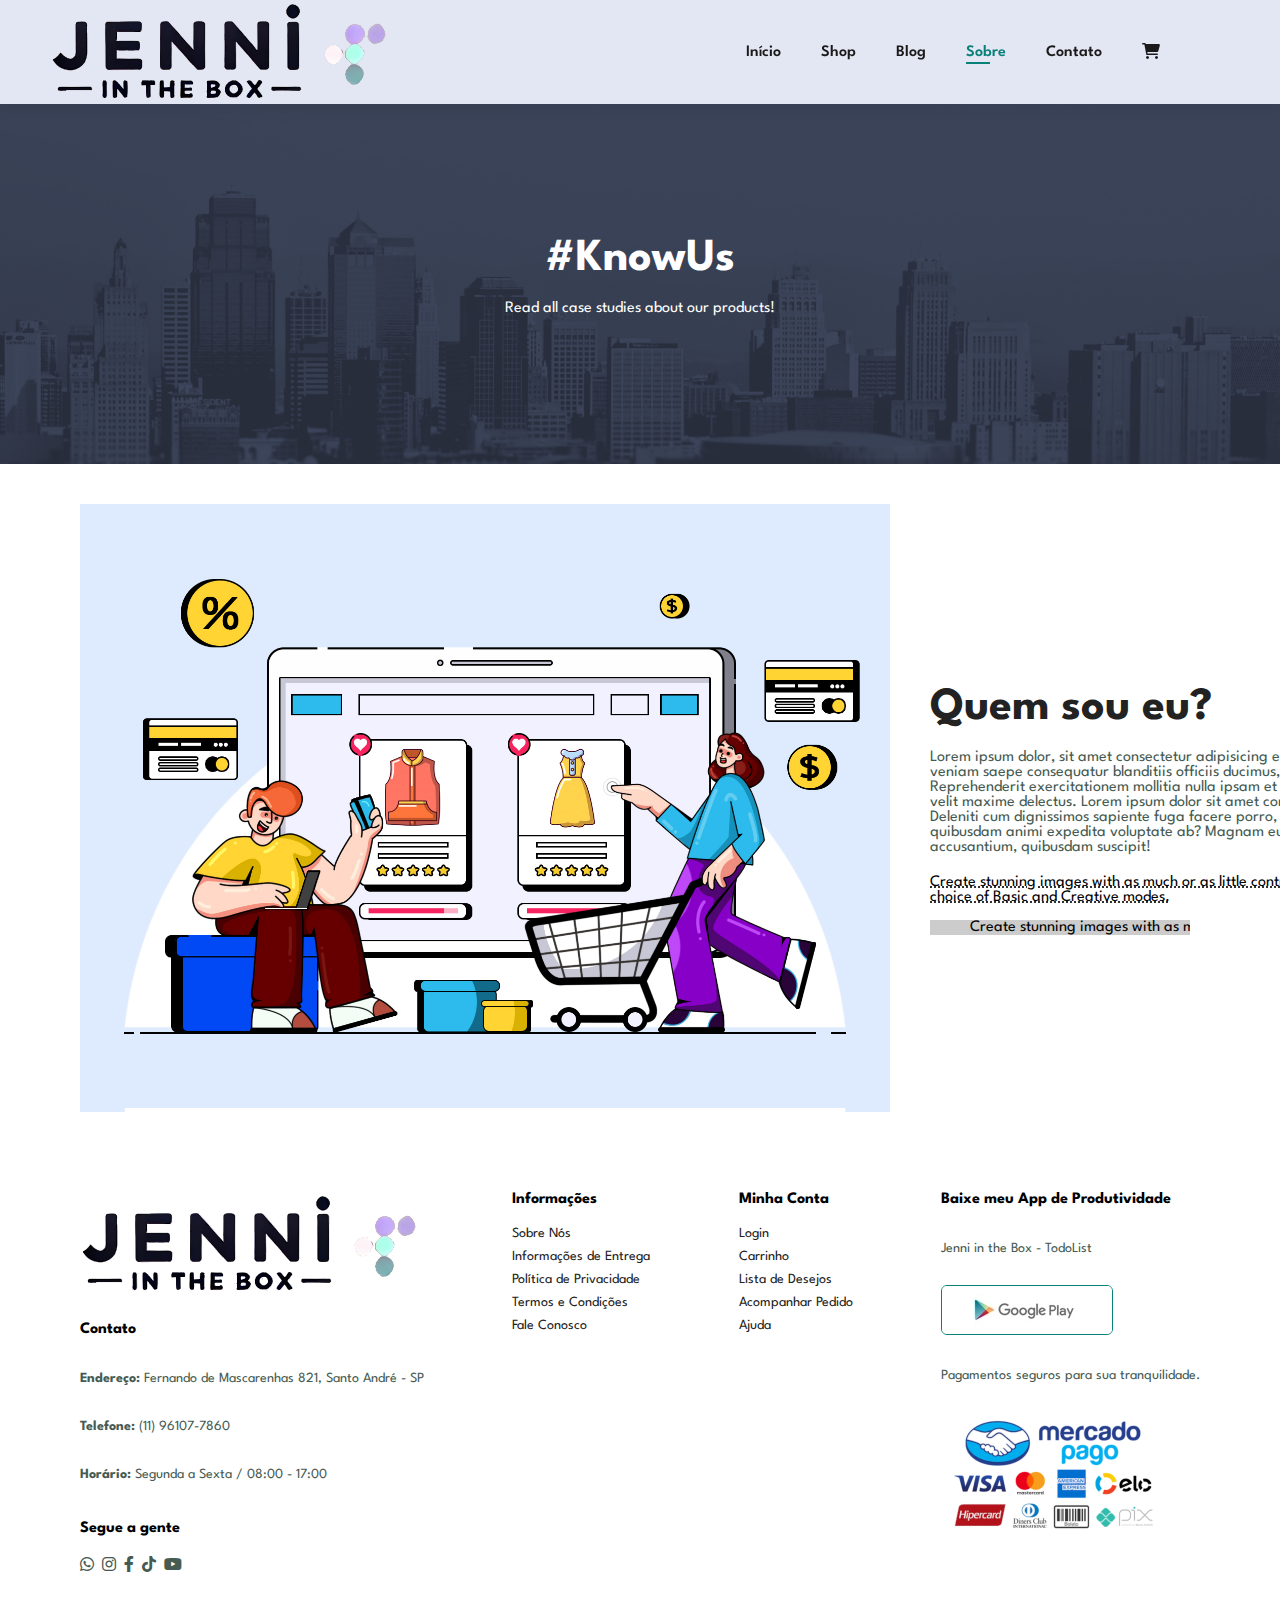
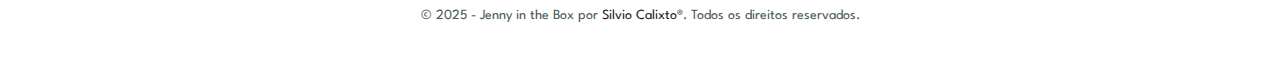
<file: sobre.html>
<!DOCTYPE html>
<html lang="pt-br">
<head>
  <meta charset="UTF-8">
  <meta name="viewport" content="width=device-width, initial-scale=1.0">
  <title>Jenni in the Box</title>
  <link rel="stylesheet" href="style.css">
  <link rel="shortcut icon" href="img/faviconJenni.png" type="image/x-icon">
  <link rel="stylesheet" href="https://cdnjs.cloudflare.com/ajax/libs/animate.css/4.1.1/animate.min.css"/>
  <link href="https://cdnjs.cloudflare.com/ajax/libs/font-awesome/6.0.0-beta3/css/all.min.css" rel="stylesheet">
</head>
<body>

  <section id="header">
    <a href="#"><img src="img/logoJenni.png" class="logo" alt="Logo Jenni In The Box"></a>
  
    <div>
      <ul id="menu">
        <li><a href="index.html">Início</a></li>
        <li><a href="shop.html">Shop</a></li>
        <li><a href="blog.html">Blog</a></li>
        <li><a class="ativo" href="sobre.html">Sobre</a></li>
        <li><a href="contato.html">Contato</a></li>
        <li id="lg-car"><a href="carrinho.html"><i class="fas fa-shopping-cart"></i></a></li>
        <a href="#" id="close"><i class="fa fa-times"></i></a>
      </ul>
    </div>
    <div id="mobile">
      
      <a href="carrinho.html"><i class="fas fa-shopping-cart"></i></a>
      <i id="bar" class="fas fa-outdent"></i>
    </div>
  </section>
    
  <section id="page-header" class="sobre-header">
    <h2>#KnowUs</h2>

    <p>Read all case studies about our products! </p>

  </section>

  <section id="sobre-head" class="section-p1">
    <img src="img/about/a6.jpg" alt="">
    <div>
      <h2>Quem sou eu?</h2>
      <p>Lorem ipsum dolor, sit amet consectetur adipisicing elit. Consequuntur quasi veniam saepe consequatur blanditiis officiis ducimus, libero ipsam. Reprehenderit exercitationem mollitia nulla ipsam et voluptatum officia quia velit maxime delectus.
      Lorem ipsum dolor sit amet consectetur, adipisicing elit. Deleniti cum dignissimos sapiente fuga facere porro, iusto mollitia hic quibusdam animi expedita voluptate ab? Magnam eum quo optio accusantium, quibusdam suscipit!
      </p>

      <abbr title="">Create stunning images with as much or as little control as you like thanks to a choice of Basic and Creative modes.</abbr>

      <br><br>

      <div class="scrolling-text"> 
        Create stunning images with as much or as little control as you like thanks to a choice of Basic and Creative modes.
      </div>

    </div>
  </section>

  <footer class="section-p1">
    <div class="col">
      <img id="jenni" src="img/logoJenni.png" alt="Logo">
      <h4>Contato</h4>
      <p><strong>Endereço: </strong> Fernando de Mascarenhas 821, Santo André - SP</p>
      <p><strong>Telefone: </strong> (11) 96107-7860</p>
      <p><strong>Horário: </strong> Segunda a Sexta / 08:00 - 17:00</p>
    
    <div class="follow">
      <h4>Segue a gente</h4>
        <div class="icon">
          <i class="fab fa-whatsapp"></i>
          <i class="fab fa-instagram"></i>
          <i class="fab fa-facebook-f"></i>
          <i class="fab fa-tiktok"></i>
          <i class="fab fa-youtube"></i>
        </div>
      </div>
    </div>

    <div class="col">
      <h4>Informações</h4>
      <a href="#">Sobre Nós</a>
      <a href="#">Informações de Entrega</a>
      <a href="#">Política de Privacidade</a>
      <a href="#">Termos e Condições</a>
      <a href="#">Fale Conosco</a>
    </div>

    <div class="col">
      <h4>Minha Conta</h4>
      <a href="#">Login</a>
      <a href="#">Carrinho</a>
      <a href="#">Lista de Desejos</a>
      <a href="#">Acompanhar Pedido</a>
      <a href="#">Ajuda</a>
    </div>

    <div class="col install">
      <h4>Baixe meu App de Produtividade</h4>
      <p>Jenni in the Box - TodoList</p>
      <div  class="row">
        <img src="img/pay/play.jpg" alt="">
      </div>
      <p>Pagamentos seguros para sua tranquilidade.</p>
      <img src="img/pay/mecardopagopay.png" alt="">
    </div>

    <div class="copyright">
      <p>© 2025 - Jenny in the Box por <a href="#">Silvio Calixto&reg;</a>. Todos os direitos reservados.</p>
    </div>

  </footer>


  <script src="script.js"></script>
</body>
</html>
</file>
<file: style.css>
@import url('https://fonts.googleapis.com/css2?family=League+Spartan:wght@100..900&display=swap');

:root {
  --border-right: 6px;
  --text-stroke-color: rgba(255,255,255,0.6);
  --animation-color: #37FF8B;
  --animation-color2: #dd2a7b;
  --fs-size: 12px;
  --back-color:#e3e6f3;
  --back-texto:#088178;
}
* {
    margin: 0;
    padding: 0;
    box-sizing: border-box;
    font-family: 'League Spartan', sans-serif;
}

h1 {
  font-size: 50px;
  line-height: 64px;
  color: #222;
}

h2 {
  font-size: 46px;
  line-height: 54px;
  color: #222;
}

h4 {
  font-weight: 700px;
  font-size: 12px;
}

h6 {
  font-weight: 700px;
  font-size: 12px;
}

p {
  font-size: 16px;
  color: #465b52;
  margin: 15px 0 20px 0;
}

.section-p1 {
  padding: 40px 80px;
}

.section-m1 {
  margin: 40px 0;
}

button.normal {
  font-size: 14px;
  font-weight: 600px;
  padding: 15px 30px;
  color: #000;
  background-color: #fff;
  border-radius: 4px;
  cursor: pointer;
  border: none;
  outline: none;
  transition: 0.2s
}

button.white {
  font-size: 13px;
  font-weight: 600px;
  padding: 11px 18px;
  color: #fff;
  background-color: transparent;
  border: 1px solid #fff;
  outline: none;
  transition: 0.2s
}

body {
  width: 100%;
}

#header {
  display: flex;
  align-items:center;
  justify-content: space-between;
  padding: 0px 100px 0px 50px;
  background: var(--back-color);
  box-shadow: 0 5px 15px rgba(0, 0, 0, 0.06);
  z-index: 999;
  position: sticky;
  top: 0;
  left: 0;
}

#menu {
  display: flex;
  align-items: center;
  justify-content: center;
}

#menu li {
  list-style: none;
  padding: 0 20px;
  position: relative;
}

#menu li a {
  text-decoration: none;
  font-size: 16px;
  font-weight: 600;
  color: #1a1a1a;
  transition: 0.3s ease;
}

#menu li a:hover,
#menu li a.ativo {
  color: var(--back-texto);
}

#menu li a.ativo::after,
#menu li a:hover::after {
  content: "";
  width: 30%;
  height: 2px;
  background: var(--back-texto);
  position: absolute;
  bottom: -4px;
  left: 20px;
}

#mobile {
  display: none;
  align-items: center;
}

#close {
  display: none;
}

/* Início */

#slogan {
  background-color: var(--back-color);
  /* background-image: url("img/jenniinthebox.png"); */
  height: 70vh;
  width: auto;
  /* background-position: top 25% right 15%; */
  /* background-size: 35%; */
  /* background-repeat: no-repeat; */
  padding: 0 80px;
  display: flex;
  flex-direction: row;
  /* align-items: flex-start; */
  /* justify-content: center */
  
}

#box {
  
  height: auto;
  width: 50%;
  display: flex;
  align-items: center;
  justify-content: center;
  flex-direction: column;
}

#box2 {
  height: auto;
  width: 50%;
  background-image: url("img/jenniinthebox.png");
  background-position: center;
  background-size: 75%;
  background-repeat: no-repeat;
}

/* Adiciona a rotação contínua ao logo */
.logo {
  animation: rotateInfinite 10s linear infinite; /* 3s para a duração da rotação */
  transform-origin: center; /* Gira a partir do centro */
}

/* Defina a animação de rotação */
@keyframes rotateInfinite {
  from {
    transform: rotateY(0deg);
  }
  to {
    transform: rotateY(360deg);
  }
}

#slogan h4 {
  padding-bottom: 15px;
}

#slogan a {
  text-decoration: none;
}

#slogan h1 {
  color: var(--back-texto);
}

.animate__zoomInDown {
  animation: animate__zoomInDown;
  animation-duration: 2s;
}

.animate__zoomInUp {
  animation: animate__zoomInDown;
  animation-duration: 5s;
}

/* #slogan Button { 
  background-image: url(img/button.png);
  background-color: transparent;
  color: #088178;
  border: 0;
  padding: 14px 80px 14px 65px;
  background-repeat: no-repeat;
  cursor: pointer;
  font-weight: 700px;
  font-size: 15px;
}
*/
#slogan .button {
  display: inline-flex;
  align-items: center;
  justify-content: center;
  padding: 15px 30px;
  border: 0;
  position: relative;
  overflow: hidden;
  border-radius: 10rem;
  transition: all 0.02s;
  font-weight: bold;
  cursor: pointer;
  color: rgb(37, 37, 37);
  z-index: 0;
  box-shadow: 0 0px 7px -5px rgba(0, 0, 0, 0.5);
}

#slogan .button:hover {
  background: rgb(193, 228, 248);
  color: rgb(33, 0, 85);
}

#slogan .button:active {
  transform: scale(0.97);
}

#slogan .hoverEffect {
  position: absolute;
  bottom: 0;
  top: 0;
  left: 0;
  right: 0;
  display: flex;
  align-items: center;
  justify-content: center;
  z-index: 1;
}

#slogan .hoverEffect div {
  background: rgb(222, 0, 75);
  background: linear-gradient(
    90deg,
    rgba(222, 0, 75, 1) 0%,
    rgba(191, 70, 255, 1) 49%,
    rgba(0, 212, 255, 1) 100%
  );
  border-radius: 40rem;
  width: 10rem;
  height: 10rem;
  transition: 0.4s;
  filter: blur(20px);
  animation: effect infinite 3s linear;
  opacity: 0.5;
}

#slogan .button:hover .hoverEffect div {
  width: 8rem;
  height: 8rem;
}

@keyframes effect {
  0% {
    transform: rotate(0deg);
  }

  100% {
    transform: rotate(360deg);
  }
}

/* === removing default button style ===*/
.buttonw {
  margin: 0;
  height: auto;
  background: transparent;
  padding: 0;
  border: none;
  cursor: pointer;
}

/* button styling */
.buttonw {
  letter-spacing: 3px;
  text-decoration: none;
  font-size: var(--fs-size);
  font-family: "Arial";
  position: relative;
  text-transform: uppercase;
  color: transparent;
  -webkit-text-stroke: 1px var(--text-stroke-color);
}
/* this is the text, when you hover on button */
.hover-text {
  position: absolute;
  box-sizing: border-box;
  content: attr(data-text);
  color: var(--animation-color);
  width: 0%;
  inset: 0;
  border-right: var(--border-right) solid var(--animation-color);
  overflow: hidden;
  transition: 0.5s;
  -webkit-text-stroke: 1px var(--animation-color);
}
#insta .hover-text {
  color: var(--animation-color2);
  border-right: var(--border-right) solid var(--animation-color2);
  -webkit-text-stroke: 1px var(--animation-color2);
}

/* hover */
.buttonw:hover .hover-text {
  width: 100%;
  filter: drop-shadow(0 0 23px var(--animation-color))
}

#insta .buttonw:hover .hover-text {
  width: 100%;
  filter: drop-shadow(0 0 23px var(--animation-color2))
}

#recursos {
  display: flex;
  align-items: center;
  justify-content:space-between;
  flex-wrap: wrap;
}

#recursos .rec-box {
  width: 180px;
  text-align:center;
  padding: 25px 15px;
  box-shadow: 20px 20px 34px rgba(0, 0, 0, 0.03);
  border: 1px solid #cce7d0;
  border-radius: 4px;
  margin: 15px 0;
}

#recursos .rec-box:hover {
  box-shadow: 10px 10px 54px rgba(70, 62, 221, 0.1);
}

#recursos rec-box img{
  width: 100%;
  margin-bottom: 10px;
}

#recursos .rec-box h6 {
  display: inline-block;
  padding: 9px 8px 6px 8px;
  line-height: 1;
  border-radius: 4px;
  color: var(--back-texto);
  background-color: #d1e8f2;
}

#recursos .rec-box:nth-child(2) h6 {
  background-color: #fddde4;
}

#recursos .rec-box:nth-child(3) h6 {
  background-color: #cdebbc;
}

#recursos .rec-box:nth-child(4) h6 {
  background-color: #fff2e5;
}

#recursos .rec-box:nth-child(5) h6 {
  background-color: #f6dbf6;
}

#recursos .rec-box:nth-child(6) h6 {
  background-color: #cdd4f8;
}

#product1 .pro-container{
  display:flex;
  justify-content: space-between;
  padding-top: 20px;
  flex-wrap:wrap;
}

#product1 {
  text-align: center;
}

#product1 .pro {
  width: 23%;
  min-width: 250px;
  padding: 10px 12px;
  border: 1px solid #cce7d0;
  border-radius: 25px;
  cursor: pointer;
  box-shadow: 20px 20px 30px rgba(0, 0, 0, 0.02);
  margin: 15px 0;
  transition: 0.2s ease;
  position: relative;
}

#product1 .pro:hover {
  box-shadow: 20px 20px 30px rgba(0, 0, 0, 0.06);
}

#product1 .pro img {
  width: 100%;
  border-radius: 20px;
}

#product1 .pro .des {
  text-align: start;
  padding: 10px 0;
}

#product1 .pro .des span{
  color: #606063;
  font-size: 12px;
}

#product1 .pro .des h5 {
  padding-top: 7px;
  color: #dd2a7b;
  font-size: 14px;
}

#product1 .pro .des i {
  font-size: 12px;
  color: rgb(243, 181, 25);
}

#product1 .pro .des h4 {
  padding-top: 7px;
  font-size: 15px;
  font-weight: 700;
  color: #088178;
}

#product1 .pro .cart{
  width: 40px;
  height: 40px;
  line-height: 40px;
  border-radius: 50px;
  background-color: #e8f6ea;
  font-weight: 600;
  color: #088178;
  border: 1px solid #cce7d0;
  position: absolute;
  bottom: 20px;
  right:10px;
}

#banner {
  display: flex;
  flex-direction: column;
  justify-content: center;
  align-items: center;
  text-align: center;
  background-image: url("img/banner/espaco-minimo-de-escrivaninha-e-copia-de-relogio-de-pulso_23-2148748619.jpg");
  width: 100%;
  height: 50vh;
  background-size: cover;
  background-position: center;
}

#banner h4 {
  color: #fff;
  font-size: 16px;
  text-shadow: 2px 2px 2px black;
}

#banner h2 {
  color: #fff;
  font-size: 30px;
  padding: 10px 0;
  text-shadow: 2px 2px 2px black;

}

#banner h2 span{
  color: #ef3636;
  text-shadow: 2px 2px 2px black;
  

}

#banner button:hover {
  background: #088178;
  color: #fff;
  box-shadow: 20px 20px 30px rgba(0, 0, 0, 0.06);
}

#sm-banner {
  display: flex;
  justify-content: space-between;
  flex-wrap: wrap;
}

#sm-banner .banner-box {
  display: flex;
  flex-direction: column;
  justify-content: center;
  align-items: flex-start;
  background-image: url("img/banner/um-conjunto-de-canetas-hidrograficas.jpg");
  min-width: 520px; /* 580px */
  height: 50vh; /* 50vh */
  background-size: cover;
  background-position: center;
  padding: 30px;
}

#sm-banner .banner-box2 {
  background-image: url("img/banner/borracha-mentindo-lapis.jpg");
}

#sm-banner h4 {
  color: #fff;
  font-size: 20px;
  font-weight: 300;
}

#sm-banner h2 {
  color: #fff;
  font-size: 28px;
  font-weight: 800;
}

#sm-banner span {
  color: #fff;
  font-size: 14px;
  font-weight: 500;
  padding-bottom: 15px;
}

#sm-banner .banner-box:hover button {
  background: #088178;
  border: 1px solid #088178;
}

#banner3 {
  display: flex;
  justify-content: space-between;
  flex-wrap: wrap;
  padding: 0 80px;
}

#banner3 .banner-box {
  display: flex;
  flex-direction: column;
  justify-content: center;
  align-items: flex-start;
  background-image: url("img/banner/composicao-de-ferramentas.jpg");
  min-width: 32%; /* 580px */
  height: 30vh; /* 50vh */
  background-size: cover;
  background-position: center;
  padding: 20px;
  margin-bottom: 20px;
}

#banner3 .banner-box2 {
  background-image: url("img/banner/caneta-tinteiro.jpg");
}

#banner3 .banner-box3 {
  background-image: url("img/banner/escritorio-na-mesa.jpg");
}

#banner3 h2{
  color: #fff;
  font-weight: 900;
  font-size: 22px;
}

#banner3 h2{
  color: #ec544e;
  font-weight: 800;
  font-size: 15px;
}

#novidades {
  display: flex;
  justify-content: space-between;
  flex-wrap: wrap;
  align-items: center;
  background-image: url("img/banner/b14.png");
  background-repeat: no-repeat;
  background-position: 20% 30%;
  background-color: #041e42;
}

#novidades h4 {
  font-size: 22px;
  font-weight: 700;
  color: #fff;
}

#novidades p {
  font-size: 14px;
  font-weight: 600;
  color: #818ea0;
}

#novidades p span {
  color: #ffbd27;
}

#novidades .form {
  display: flex;
  width: 40%;

}

#novidades input {
  height: 3.125rem;
  padding: 0 1.25em;
  font-size: 14px;
  width: 100%;
  border: 1px solid transparent;
  border-radius: 4px;
  outline: none;
  border-top-right-radius: 0;
  border-bottom-right-radius: 0;
}

#novidades button {
  background-color: #088178;
  color: #fff;
  white-space: nowrap;
  border-top-left-radius: 0;
  border-bottom-left-radius: 0;
}

footer {
  display: flex;
  flex-wrap: wrap;
  justify-content: space-between;
}

footer .col{
  display: flex;
  flex-direction: column;
  align-items: flex-start;
  margin-bottom: 20px;
}

footer #jenni {
  margin-bottom: 30px;
}

footer h4 {
  font-size: 16px;
  padding-bottom: 20px;
}

footer p {
  font-size: 14px;
  margin: 0 0 8px 0x;
}

footer a {
  font-size: 14px;
  text-decoration: none;
  color: #222;
  margin-bottom: 10px;
}

footer .follow {
  margin-top: 20px;
}

footer .follow i {
  color: #465b52;
  padding-right: 4px;
  cursor: pointer;
}

footer .install .row img {
  border: 1px solid #088178;
  border-radius: 6px;
}

footer .install img {
  margin: 10px 0 15px 0;
}

footer .follow i:hover,
footer a:hover {
  color: #088178;
}

footer .copyright {
  width: 100%;
  text-align: center;
}

/* Shop */
#page-header {
  background-image: url("img/banner/b1.jpg");
  width: 100%;
  height: 40vh;
  background-size: cover;
  display: flex;
  justify-content: center;
  flex-direction: column;
  align-items: center;
  padding: 14;
}

#page-header h2,
#page-header p {
  color: #fff
}

#pagination {
  text-align: center;
}

#pagination a {
  text-decoration: none;
  background-color: var(--back-texto);
  padding: 15px 20px;
  border-radius: 4px;
  color: #fff;
  font-weight: 600;
}

#pagination a i {
  font-size: 16;
  font-weight: 600;
}

/* Single */

#prodetails {
  display:flex;
  margin-top: 20px;
}

#prodetails .single-pro-image {
  width: 40%;
  margin-right: 50px;
}

.small-img-group {
  display: flex;
  display: flex;
  justify-content: space-between;
}

.small-img-col {
  flex-basis: 24%;
  cursor: pointer;
}

#prodetails .single-pro-details {
  width: 50%;
  padding-top: 30px;
}

#prodetails .single-pro-details h4 {
  padding: 40px 0 20px 0;
}

#prodetails .single-pro-details h2 {
  font-size: 26px;
}

#prodetails .single-pro-details select {
  display: block;
  padding: 5px 10px;
  margin-bottom: 10px;
}

#prodetails .single-pro-details input {
  width: 50px;
  height: 47px;
  padding-left: 10px;
  font-size: 16px;
  margin-right: 10px;
}

#prodetails .single-pro-details input:focus {
  outline: none;
}

#prodetails .single-pro-details button {
  background-color: var(--back-texto);
  color: #fff;
}

#prodetails .single-pro-details span {
  line-height: 25px;
}

/* Blog */

#page-header.blog-header {
  background-image: url("img/banner/b19.jpg");
}

#blog {
  padding: 150px 150px 0 150px;
}

#blog .blog-box {
  display: flex;
  align-items: center;
  width: 100%;
  position: relative;
  padding-bottom: 90px;
}

#blog .blog-img {
  width: 50%;
  margin-right: 40px;
}

#blog img {
  width: 100%;
  height: 300px;
  object-fit: cover;
}

#blog .blog-details {
  width: 50%;
}

#blog .blog-details a {
  text-decoration: none;
  font-size: 11px;
  color: #000;
  font-weight: 700;;
  position: relative;
  transition: 0.3s;
}

  #blog .blog-details a::after {
    content: "";
    width: 50px;
    height: 1px;
    background-color: #000;
    position: absolute;
    top: 4px;
    right: -60px;
  }

  #blog .blog-details a:hover {
    color: var(--back-texto);
  }

  #blog .blog-details a:hover::after {
    background-color: var(--back-texto);
  }

  #blog .blog-box h1 {
    position: absolute;
    top: -40px;
    left: 0;
    font-size: 70px;
    font-weight: 700;
    color: #c9cbce;
    z-index: -9;
  }


/* Sobre */

#page-header.sobre-header {
  background-image: url("img/about/banner.png");
}

#sobre-head {
  display: flex;
  align-items: center;
  /* width: 50%; */
}

#sobre-head img {
  width: 90vh;
  height: auto;
}

#sobre-head div {
  padding-left: 40px;
  width: 50%;
}

.scrolling-text {
  white-space: nowrap;
  overflow: hidden;
  box-sizing: border-box;
  width: 100%;
  background-color: #ccc;
  animation: scroll-text 25s linear infinite;
}

@keyframes scroll-text {
  0% {
    transform: translateX(100%);
  }
  100% {
    transform: translateX(-100%);
  }
}

#sobre-app {
  text-align: center;
}

#sobre-app .video {
  width: 70%;
  height: 100%;
  margin: 30px auto 0 auto;
}

#sobre-app .video video {
  width: 100%;
  height: 100%;
  border-radius: 20px;

}

/* Contact */

/* Media Query */

@media(max-width:799px) {
  .section-p1 {
    padding: 40px 40px;
  }

  #menu {
    display: flex;
    flex-direction: column;
    align-items: flex-start;
    justify-content: flex-start;
    position: fixed;
    top: 0;
    right: 0;
    right: -300px;
    height: 100vh;
    width: 300px;
    background-color:#e3e6f3;
    box-shadow: 0 40px 60px rgba(0, 0, 0, 0.01);
    padding: 80px 0 0 10px;
    transition: 0.3s;
  }

  #menu.active {
    right: 0px;
  }

  #menu li {
    margin-bottom: 25px;
  }

  #mobile {
    display: flex;
    align-items: center;
  }

  #mobile i {
    color: #1a1a1a;
    font-size: 24px;
    padding-left: 20px;;
  }

  #close {
    display: initial;
    position:absolute;
    top: 30px;
    left: 30px;
    color: #222;
    font-size: 24px;
  }

  #lg-car {
    display: none;
  }

  #slogan {
    display: flex;
    flex-direction:column-reverse;
    align-items: center;
    justify-content: center;
    height: 100vh;
    width: auto;
    padding: 0 0px;
    /* background-position: top center; */
    /* overflow-y: auto; */
  }

  #box {
    height: 50vh;
    width: auto;
  }

  #box2 {
    height: 50vh;
    width: 100vh;
    background-size: 50vh;
  }

  #slogan h3 {
    margin-left: 0;
  }

  #recursos{
    justify-content: center;
  }

  #recursos .rec-box {
    margin: 15px 15px;
  }

  #product1 .pro-container{
    justify-content: center;

  }

  #product1 .pro {
    margin: 15px;
  }

  #banner {
    height: 20vh;
  }

  #sm-banner .banner-box {
    min-width: 100%;
    height: 30vh;
  }

  #sm-banner .banner-box2 {
    margin-top: 30px;
  }

  #banner3{
    padding: 0 40px;
  }

  #banner3 .banner-box {
    width: 28%;
  }

  #novidades .form{
    width: 70%;
  }

}

@media (max-width:477px) {
  .section-p1 {
    padding: 20px;
  }


  #header {
    padding: 10px 30px;
  }

  #slogan {
    background-size: 70%;
    height: 110vh;
  }

  h1 {
    font-size: 28px;
  }

  h2 {
    font-size: 22px;;
  }


  #menu {
    padding: 0 20px;
    padding-top: 70px;
  }

  #recursos {
    justify-content: space-between;
  }

  #recursos .rec-box {
    width: 155px;
    margin: 0 0 15px 0;
  }

  #recursos .rec-box img {
    height: 15vh;
  }

  #product1 .pro {
    width: 100%;
  }

  #banner {
    height: 40vh;
  }

  #sm-banner .banner-box {
    height: 40vh;
  }

  #sm-banner .banner-box2 {
    margin-top: 20px;
  }

  #banner3 {
    padding: 0 20px;
  }

  #banner3 .banner-box {
    width: 100%;
  }

  #novidades .form {

  width: 100%;
  }

  /* Single Product */

  #prodetails {
    display: flex;
    flex-direction: column;
  }

  #prodetails .single-pro-image {
    width: auto;
    margin-right: 0px;
  }

  #prodetails .single-pro-details {
    width: 100%;
  }
/* Blog Page */

  #blog {
    padding: 100px 20px 0 20px;
  }

  #blog .blog-box {
    display: flex;
    flex-direction: column;
    align-items: flex-start;
  }

  #blog .blog-img {
    width: 100%;
    margin-right: 0px;
    margin-bottom: 30px;
  }

  #blog .blog-details {
    width: 100%;
  }

  /* Sobre */

  #sobre-head {
    flex-direction: column;
  }

  #sobre-head img {
    width: 100%;
    margin-bottom: 20px;
  }

  #sobre-head div {
    padding-left: 0px;
  }

  #sobre-app .video {
    width: 100%;
  }

}
</file>
